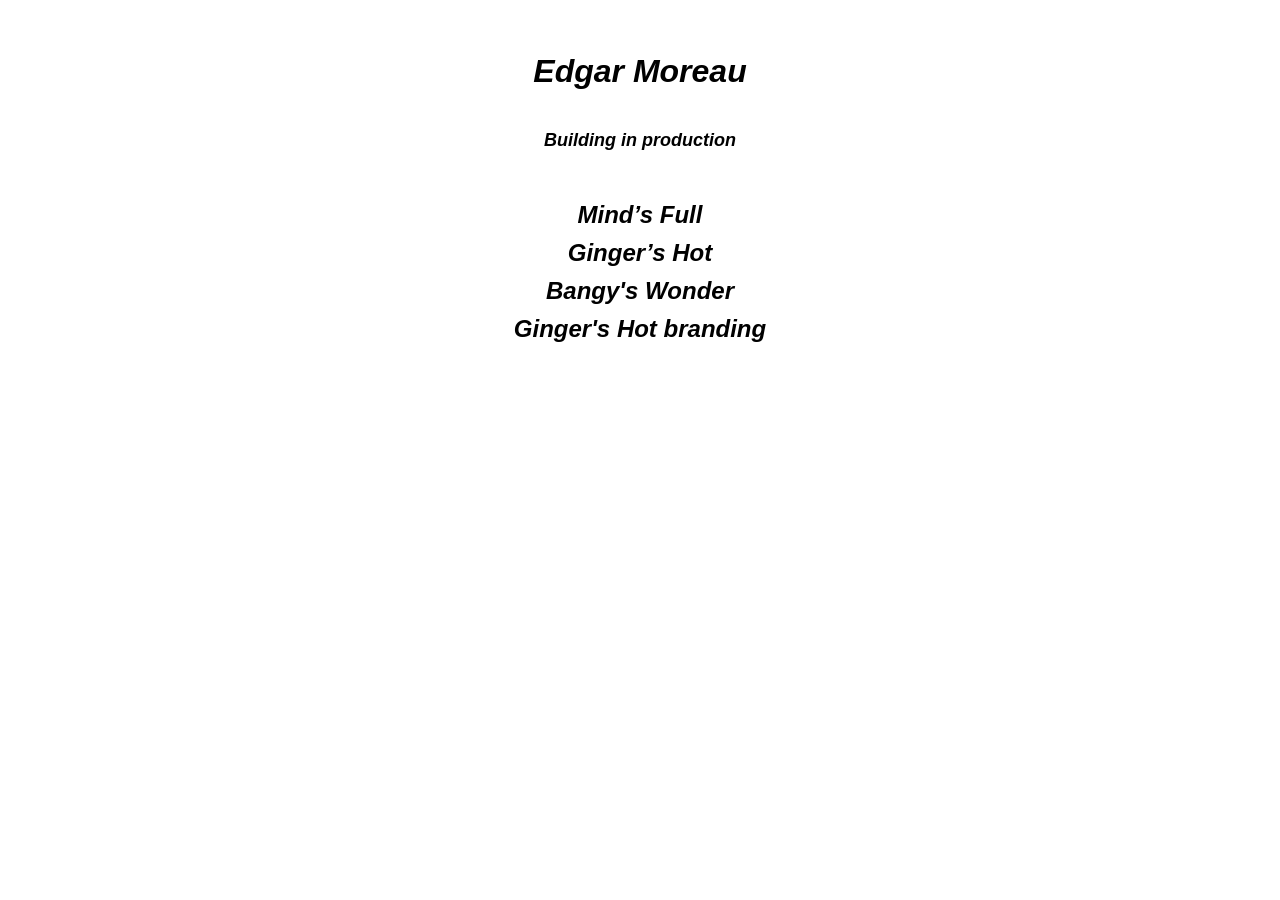
<file: index.html>
<!DOCTYPE html>
<html lang="en">
<head>
  <meta charset="UTF-8" />
  <meta name="viewport" content="width=device-width, initial-scale=1.0" />
  <title>Edgar Moreau</title>
  <link rel="stylesheet" href="style.css" />
</head>
<body>
  <main>
    <h1>Edgar Moreau</h1>

    <p class="description">
      <!-- Placeholder: write about yourself here -->
    Building in production
    </p>

    <div class="projects">
      <a href="/projects/minds-full.html">Mind’s Full</a>
      <a href="/projects/gingers-hot.html">Ginger’s Hot</a>
      <a href="/projects/bangys-hit-wonder.html">Bangy's Wonder</a>
      <a href="/projects/gingers-hot2.html">Ginger's Hot branding</a>     
    </div>

  </main>
</body>
</html>
</file>
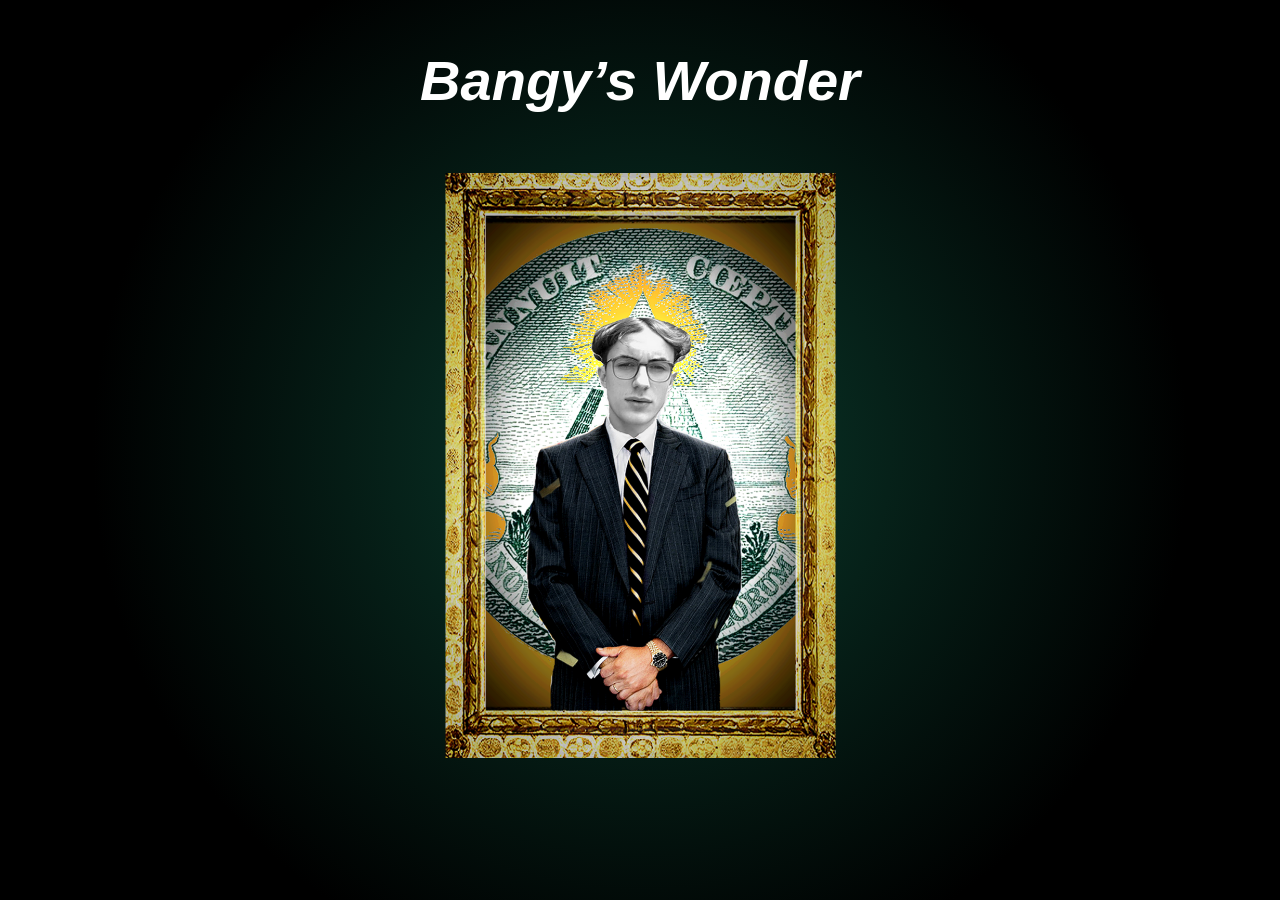
<file: projects/bangys-hit-wonder.html>
<!DOCTYPE html>
<html lang="en">
<head>
  <meta charset="UTF-8" />
  <meta name="viewport" content="width=device-width, initial-scale=1.0" />
  <title>Bangy’s Wonder</title>
  <link rel="stylesheet" href="/style.css" />
</head>
<body class="bangy-page">
  <main>
    <h1 class="project-title bangy-title">Bangy’s Wonder</h1>

    <audio
  id="bangy-audio"
  src="/projects/audios/BangyBangerTender.mp3"
  autoplay
  loop
  muted> 
    </audio>
    <script>
  const audio = document.getElementById("bangy-audio");

  const enableSound = () => {
    audio.muted = false;
    audio.play();
    document.removeEventListener("click", enableSound);
  };

  document.addEventListener("click", enableSound);
</script>

    <img
      src="/projects/images/Bangys-Hit-Wonder.png"
      alt="Bangy’s Wonder"
      class="bangy-image"
    />

  </main>
</body>
</html>
</file>
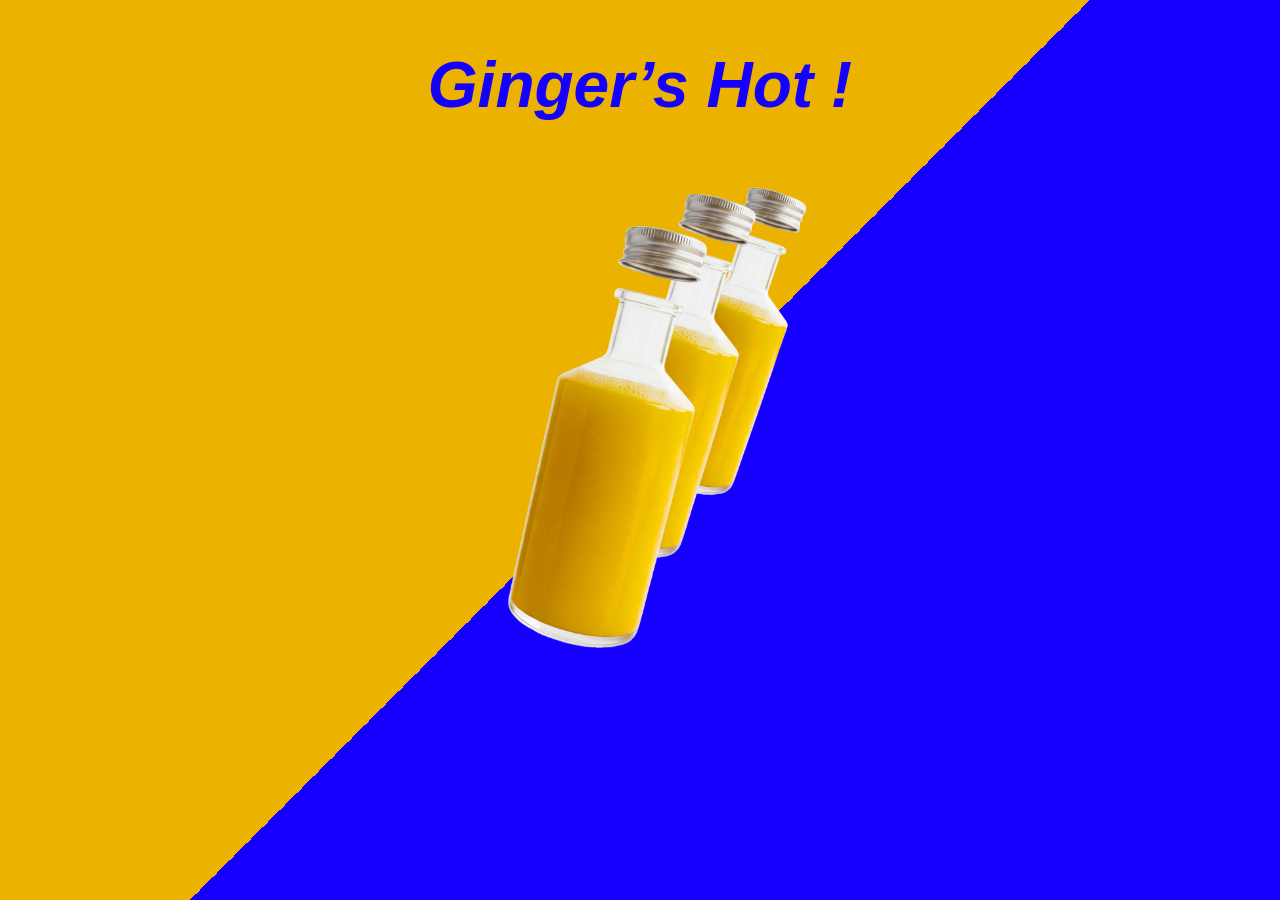
<file: projects/gingers-hot.html>
<!DOCTYPE html>
<html lang="en">
<head>
  <meta charset="UTF-8" />
  <meta name="viewport" content="width=device-width, initial-scale=1.0" />
  <title>Ginger’s Hot</title>
  <link rel="stylesheet" href="/style.css" />
</head>
<body class="ginger-page">
  <main>
    <h1 class="project-title ginger-title">Ginger’s Hot !</h1>

    <img
      src="/projects/images/Gingers-Hot-Bottles.png"
      alt="Ginger’s Hot beverage bottle"
      class="ginger-image"
    />

  </main>
</body>
</html>
</file>
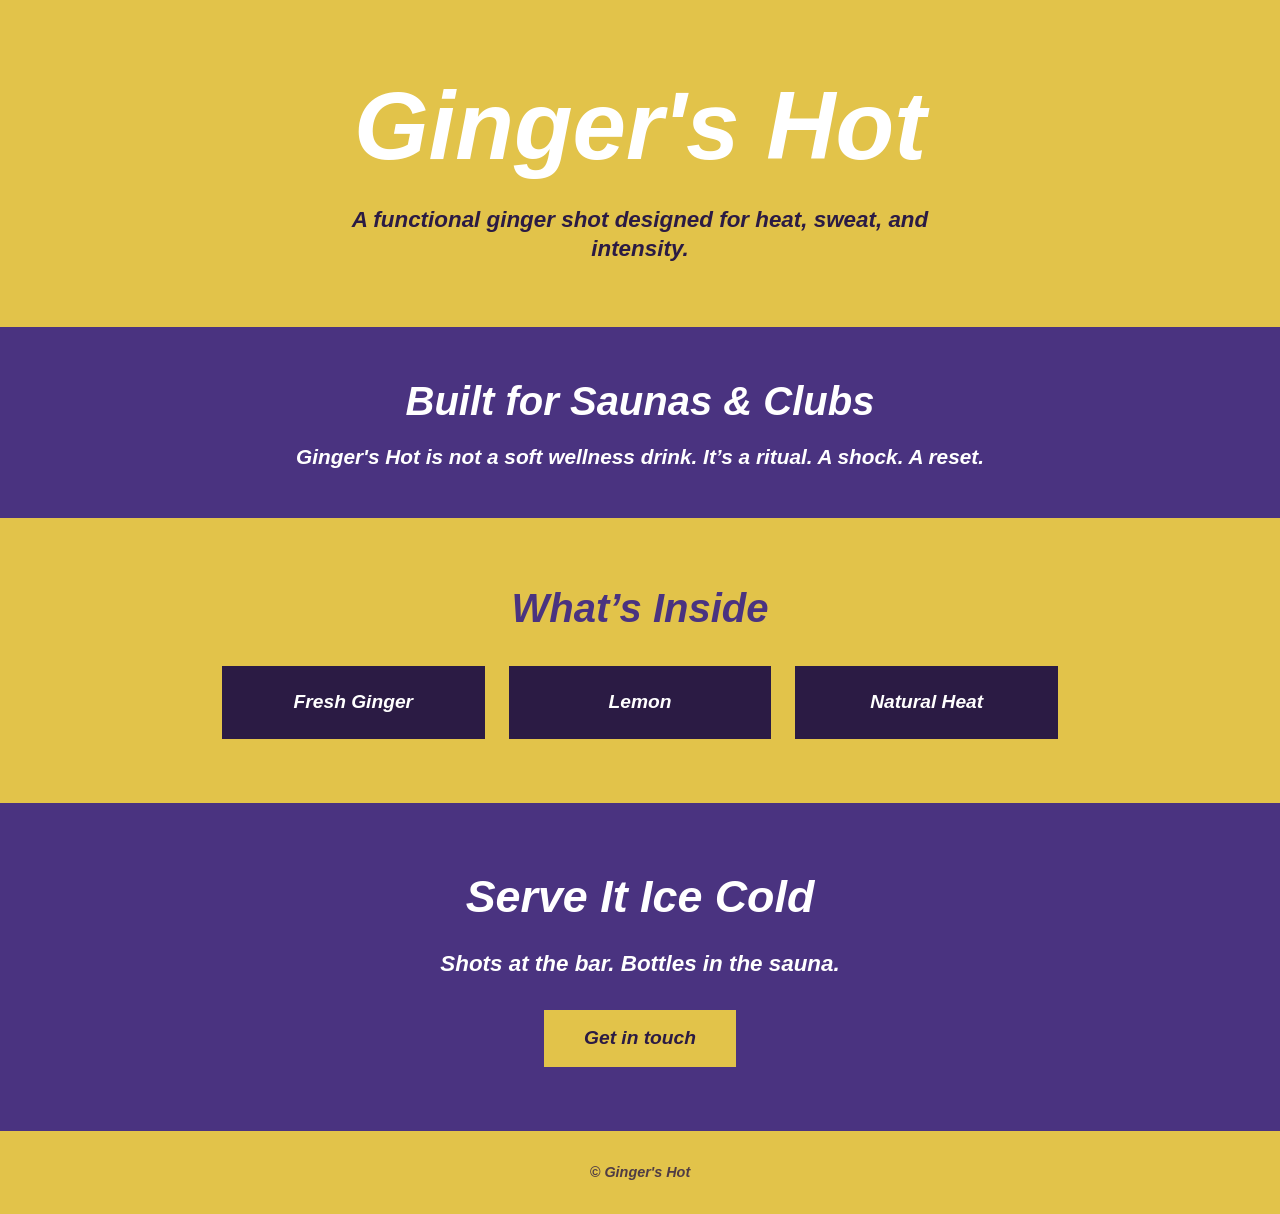
<file: projects/gingers-hot2.html>
<!DOCTYPE html>
<html lang="en">
<head>
  <meta charset="UTF-8" />
  <meta name="viewport" content="width=device-width, initial-scale=1" />
  <title>Ginger's Hot</title>

  <style>
    :root {
      --ginger-gold: #E2C34A;
      --purple-main: #4A3380;
      --purple-dark: #2B1B44;
      --white: #ffffff;
    }

    * {
      box-sizing: border-box;
      margin: 0;
      padding: 0;
    }

    body {
      font-family: Arial, sans-serif;
      font-weight: bold;
      font-style: italic;
      background: var(--ginger-gold);
      color: var(--purple-dark);
      line-height: 1.3;
    }

    header {
      padding: 4rem 2rem;
      text-align: center;
      background: var(--ginger-gold);
    }

    header h1 {
      font-size: clamp(3rem, 8vw, 6rem);
      color: var(--white);
      margin-bottom: 1rem;
    }

    header p {
      font-size: 1.4rem;
      max-width: 600px;
      margin: 0 auto;
    }

    .band {
      background: var(--purple-main);
      color: var(--white);
      padding: 3rem 2rem;
      text-align: center;
    }

    .band h2 {
      font-size: 2.5rem;
      margin-bottom: 1rem;
    }

    .band p {
      font-size: 1.3rem;
      max-width: 700px;
      margin: 0 auto;
    }

    .ingredients {
      padding: 4rem 2rem;
      max-width: 900px;
      margin: 0 auto;
      text-align: center;
    }

    .ingredients h2 {
      font-size: 2.5rem;
      margin-bottom: 2rem;
      color: var(--purple-main);
    }

    .ingredients ul {
      list-style: none;
      display: grid;
      grid-template-columns: repeat(auto-fit, minmax(200px, 1fr));
      gap: 1.5rem;
    }

    .ingredients li {
      background: var(--purple-dark);
      color: var(--white);
      padding: 1.5rem;
      font-size: 1.2rem;
    }

    .cta {
      background: var(--purple-main);
      color: var(--white);
      padding: 4rem 2rem;
      text-align: center;
    }

    .cta h2 {
      font-size: 2.8rem;
      margin-bottom: 1.5rem;
    }

    .cta p {
      font-size: 1.4rem;
      margin-bottom: 2rem;
    }

    .cta a {
      display: inline-block;
      padding: 1rem 2.5rem;
      background: var(--ginger-gold);
      color: var(--purple-dark);
      text-decoration: none;
      font-size: 1.2rem;
    }

    footer {
      padding: 2rem;
      text-align: center;
      font-size: 0.9rem;
      opacity: 0.8;
    }
  </style>
</head>

<body>

  <header>
    <h1>Ginger's Hot</h1>
    <p>
      A functional ginger shot designed for heat, sweat, and intensity.
    </p>
  </header>

  <section class="band">
    <h2>Built for Saunas & Clubs</h2>
    <p>
      Ginger's Hot is not a soft wellness drink.
      It’s a ritual. A shock. A reset.
    </p>
  </section>

  <section class="ingredients">
    <h2>What’s Inside</h2>
    <ul>
      <li>Fresh Ginger</li>
      <li>Lemon</li>
      <li>Natural Heat</li>
    </ul>
  </section>

  <section class="cta">
    <h2>Serve It Ice Cold</h2>
    <p>
      Shots at the bar. Bottles in the sauna.
    </p>
    <a href="mailto:contact@gingershot.com">Get in touch</a>
  </section>

  <footer>
    © Ginger's Hot
  </footer>

</body>
</html>
</file>
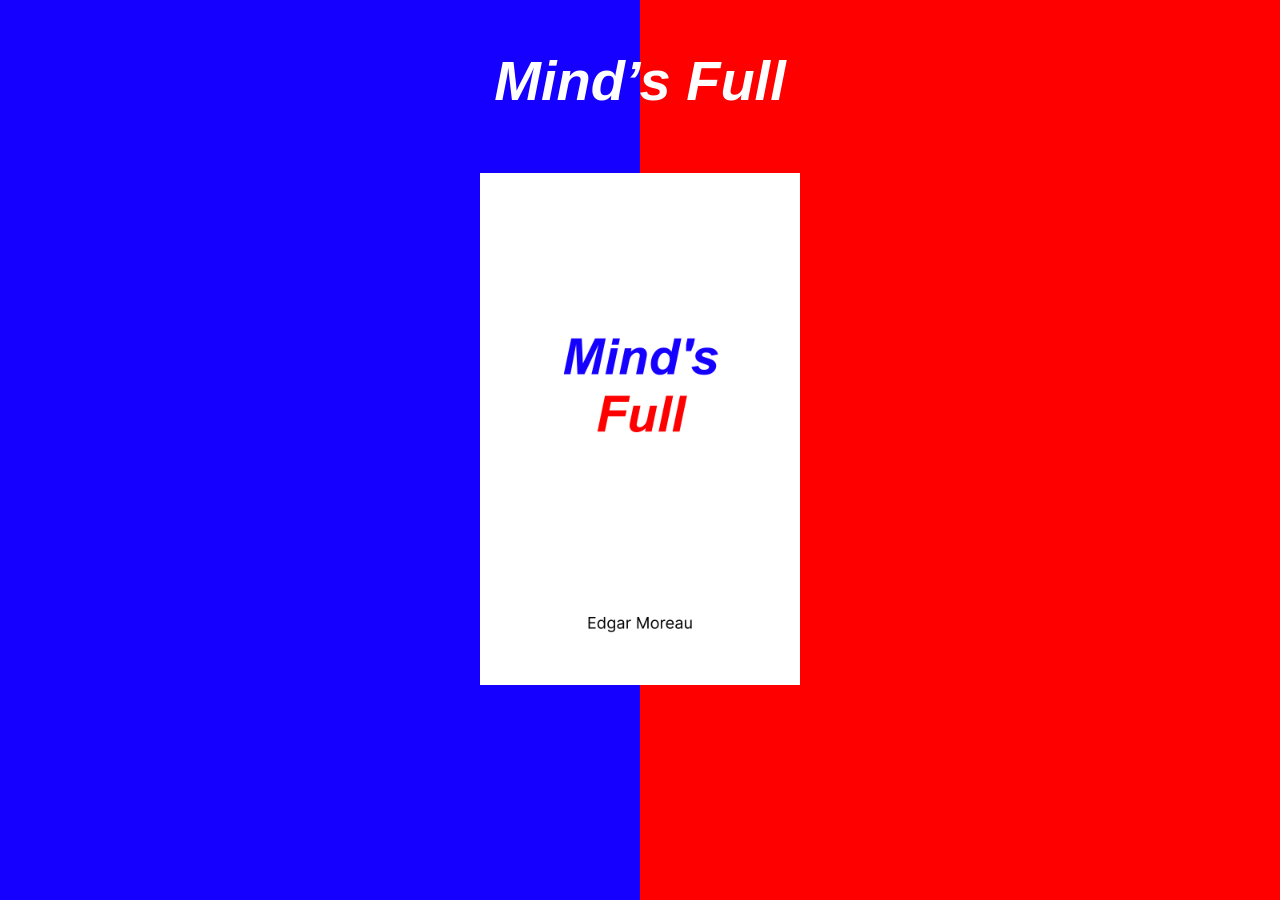
<file: projects/minds-full.html>
<!DOCTYPE html>
<html lang="en">
<head>
  <meta charset="UTF-8" />
  <meta name="viewport" content="width=device-width, initial-scale=1.0" />
  <title>Mind’s Full</title>
  <link rel="stylesheet" href="/style.css" />
</head>
<body class="minds-page">
  <main>
    <h1 class="project-title minds-title">Mind’s Full</h1>

    <img
      src="/projects/images/Minds-Full-Cover.png"
      alt="Mind’s Full book cover"
      class="minds-image"
    />
    
  </main>
</body>
</html>
</file>
<file: style.css>
body {
  margin: 0;
  font-family: Arial, sans-serif;
  font-weight: bold;
  font-style: italic;
  text-align: center;
}

main {
  height: 100vh;
  max-width: 800px;
  margin: 0 auto;

  display: flex;
  flex-direction: column;
  align-items: center;

  padding-top: 32px;
  box-sizing: border-box;
}

/* Description placeholder */
.description {
  font-size: 18px;
  margin-bottom: 40px;
}

/* Project links */
.projects a {
  font-size: 24px;
  display: block;
  margin: 10px 0;
  color: inherit;
  text-decoration: none;
}

.projects a:hover {
  text-decoration: underline;
}

/* Back link */
.back {
  margin-top: 40px;
  display: inline-block;
}

.project-image {
  display: block;
  max-width: 100%;
  height: auto;
  margin: 40px auto;
}

/* Ginger's Hot specific layout */

.ginger-page {
  min-height: 100vh;
  background: linear-gradient(
    135deg,
    #EBB300 50%,
    #1500FF 50%
  );
}

.ginger-title {
  font-size: 64px;
  color: #1500FF;
  margin-top: 16px;
  margin-bottom: 60px;
}

.ginger-image {
  display: block;
  max-width: 360px;
  width: 80%;
  margin: 0 auto;
}

/* Mind's Full specific layout */

.minds-page {
  min-height: 100vh;
  background: linear-gradient(
    90deg,
    #1500FF 50%,
    #FF0000 50%
  );
}

.minds-title {
  font-size: 56px;
  color: white;
  margin-top: 16px;
  margin-bottom: 60px;
}

.minds-image {
  display: block;
  max-width: 320px;
  width: 75%;
  margin: 0 auto;
}



/* Bangy's Hit Wonder specific layout */

.bangy-page {
  min-height: 100vh;
  background: radial-gradient(
    circle at center,
    #0b3d2e 0%,
    #000000 70%
  );
}

.bangy-title {
  font-size: 56px;
  color: white;
  margin-top: 16px;
  margin-bottom: 60px;
}

.bangy-image {
  max-height: 65vh;
  width: auto;
  display: block;
  margin: 0 auto;
}
</file>
